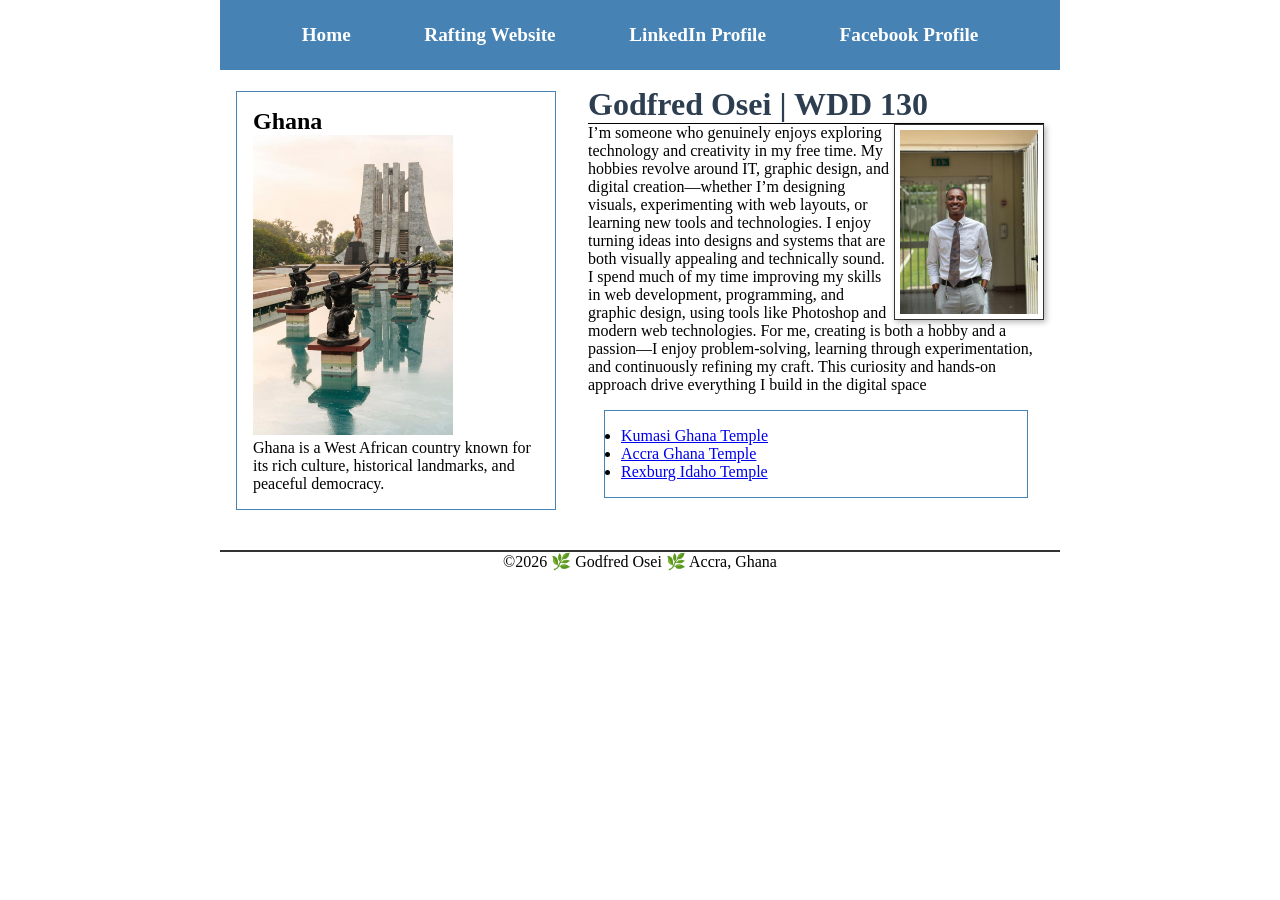
<file: index.html>
<!DOCTYPE html>
<html lang="en">

<head>
    <meta charset="UTF-8">
    <meta name="viewport" content="width=device-width, initial-scale=1.0">
    <title>Godfred Osei | WDD 130</title>

    <meta name="description"
      content="Godfred Osei personal home page for WDD 130 showcasing HTML and CSS skills, coursework progress, and web development learning activities.">

    <meta name="author" content="Godfred Osei">

    <link rel="stylesheet" href="styles/styles.css">
</head>


<body>
    <header>
        <nav>
            <a href="#">Home</a>
            <a href="wwr/">Rafting Website</a>
            <a href="https://www.linkedin.com/in/osei-godfred/" target="_blank">LinkedIn Profile</a>
            <a href="https://web.facebook.com/godfred.osei.790256" target"_blank">Facebook
                Profile</a>
        </nav>
    </header>

    <div class="grid">
        <main>
            <h1>Godfred Osei | WDD 130</h1>
            <img src="images/profile.jpeg" alt="Hello my name is Godfred Osei" width="200">
            <p>I’m someone who genuinely enjoys exploring technology and creativity in my free time.
                My hobbies
                revolve around IT, graphic design, and digital creation—whether I’m designing
                visuals, experimenting
                with web layouts, or learning new tools and technologies. I enjoy turning ideas into
                designs and
                systems that are both visually appealing and technically sound.

                I spend much of my time improving my skills in web development, programming, and
                graphic design,
                using tools like Photoshop and modern web technologies. For me, creating is both a
                hobby and a
                passion—I enjoy problem-solving, learning through experimentation, and continuously
                refining my
                craft. This curiosity and hands-on approach drive everything I build in the digital
                space</p>
            <ul class="box">
                <li><a
                      href="https://www.churchofjesuschrist.org/temples/details/kumasi-ghana-temple?lang=eng">Kumasi
                        Ghana Temple</a>
                </li>
                <li><a href="http://newsroom.churchofjesuschrist.org/article/accra-ghana-temple">Accra
                        Ghana Temple</a>
                </li>
                <li><a
                      href="https://www.churchofjesuschrist.org/temples/details/rexburg-idaho-temple?lang=eng">Rexburg
                        Idaho Temple</a>
                </li>
            </ul>

        </main>

        <aside class="box">
            <h2>Ghana</h2>
            <img src="images/ghana.jpeg" alt="Kwame Nkrumah Museum">
            <p>Ghana is a West African country known for its rich culture,
                historical landmarks, and peaceful democracy.</p>
        </aside>
    </div>


    <footer>
        <p>©️2026 🌿 Godfred Osei 🌿 Accra, Ghana</p>
    </footer>
</body>

</html>
</file>
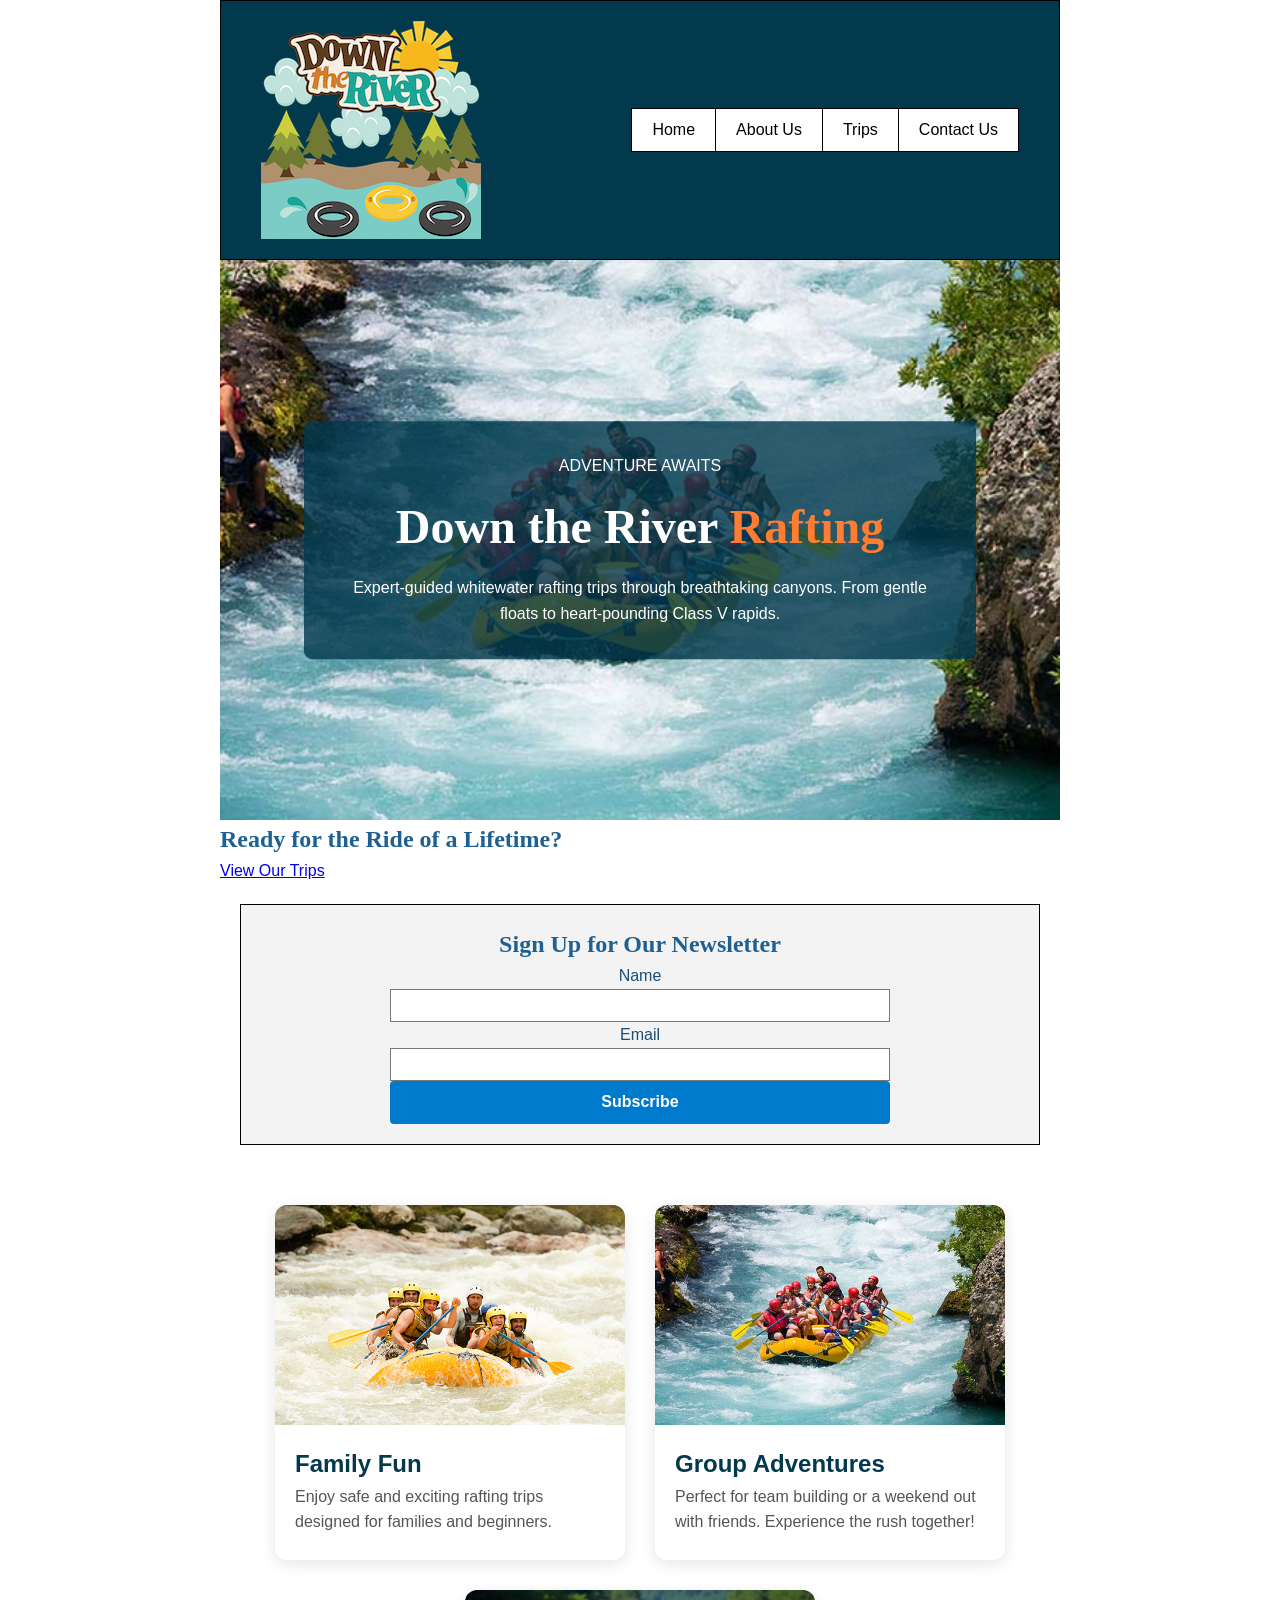
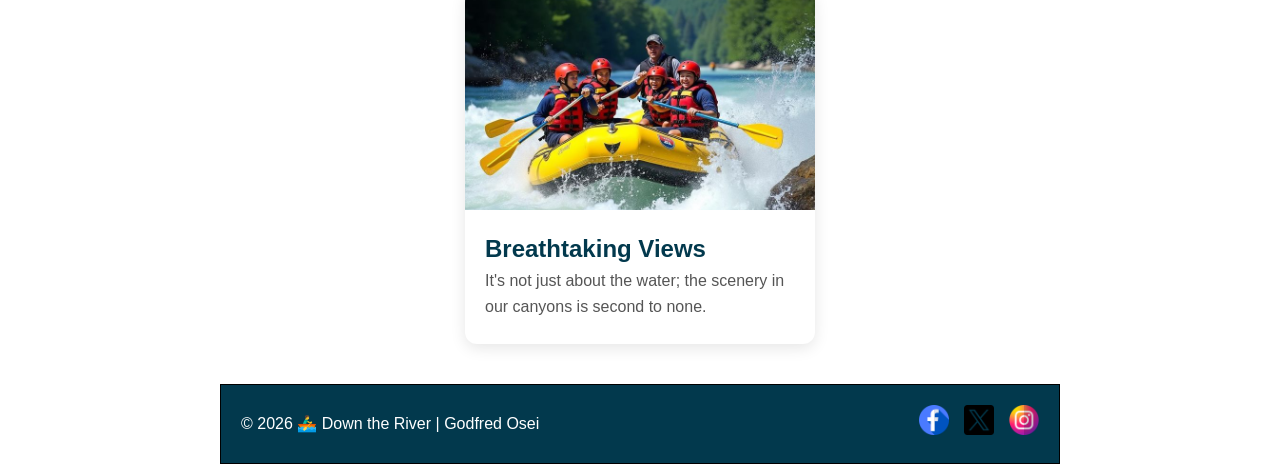
<file: wwr/index.html>
<!DOCTYPE html>
<html lang="en">

<head>
    <meta charset="UTF-8" />
    <meta name="viewport" content="width=device-width, initial-scale=1.0" />
    <title>Home | Down the River Rafting</title>

    <meta name="description"
      content="Experience the thrill of Down the River Rafting. Expert-guided whitewater adventures for all skill levels.">
    <meta name="author" content="Godfred Osei">

    <link rel="stylesheet" href="styles/rafting.css" />
</head>

<body>
    <header class="site-header">
        <img class="logo" src="images/logo.png" alt="Down the River Logo" />
        <nav class="main-nav">
            <a href="index.html" class="active">Home</a>
            <a href="about.html">About Us</a>
            <a href="trips.html">Trips</a>
            <a href="contact.html">Contact Us</a>
        </nav>
    </header>

    <main>
        <section class="hero">
            <img src="images/hero.jpg" alt="Rafting on a wild river" class="hero-img">
            <div class="hero-msg">
                <p class="hero-eyebrow">ADVENTURE AWAITS</p>
                <h1>Down the River <span>Rafting</span></h1>
                <p class="hero-subtext">
                    Expert-guided whitewater rafting trips through breathtaking canyons.
                    From gentle floats to heart-pounding Class V rapids.
                </p>
            </div>
        </section>

        <section class="cta-section">
            <h2>Ready for the Ride of a Lifetime?</h2>
            <a class="submit-btn" href="trips.html">View Our Trips</a>
        </section>

        <section class="service-section">
            <h2>Sign Up for Our Newsletter</h2>
            <form class="contact-form" style="display: block; max-width: 500px; margin: 0 auto;">
                <label for="news-name">Name</label>
                <input type="text" id="news-name" name="news-name" required>

                <label for="news-email">Email</label>
                <input type="email" id="news-email" name="news-email" required>

                <button type="submit" class="submit-btn">Subscribe</button>
            </form>
        </section>

        <section class="home-grid">
            <div class="grid-item">
                <img src="images/family-rafting.jpg" alt="Family Rafting">
                <h3>Family Fun</h3>
                <p>Enjoy safe and exciting rafting trips designed for families and beginners.</p>
            </div>

            <div class="grid-item">
                <img src="images/group-rafting.jpg" alt="Group of friends rafting">
                <h3>Group Adventures</h3>
                <p>Perfect for team building or a weekend out with friends. Experience the rush
                    together!</p>
            </div>

            <div class="grid-item">
                <img src="images/scenic-river.jpg" alt="Scenic river canyon">
                <h3>Breathtaking Views</h3>
                <p>It's not just about the water; the scenery in our canyons is second to none.</p>
            </div>
        </section>
    </main>

    <footer class="site-footer">
        <p>© 2026 🚣‍♂️ Down the River | Godfred Osei</p>
        <nav class="socialmedia">
            <a href="https://facebook.com"><img src="images/facebook.png" alt="Facebook"></a>
            <a href="https://twitter.com"><img src="images/twitter.png" alt="Twitter"></a>
            <a href="https://instagram.com"><img src="images/instagram.png" alt="Instagram"></a>
        </nav>
    </footer>
</body>

</html>
</file>
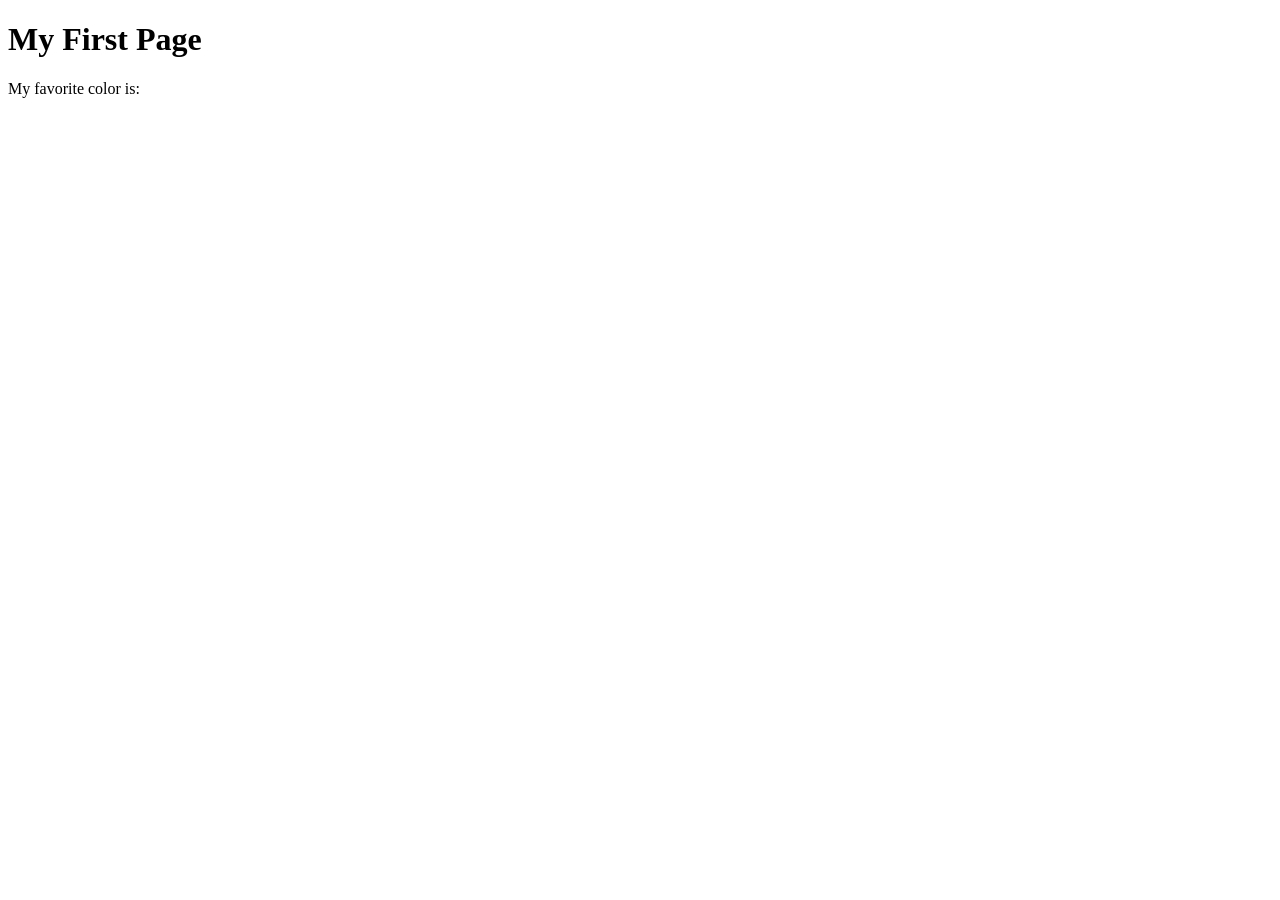
<file: week01/first-page.html>
<!DOCTYPE html>
<html lang="en">
<head>
    <meta charset="UTF-8">
    <meta name="viewport" content="width=device-width, initial-scale=1.0">
    <title>My First Page</title>
</head>
<body>
    <h1>My First Page</h1>
    <p>My favorite color is: </p>
</body>
</html>
</file>
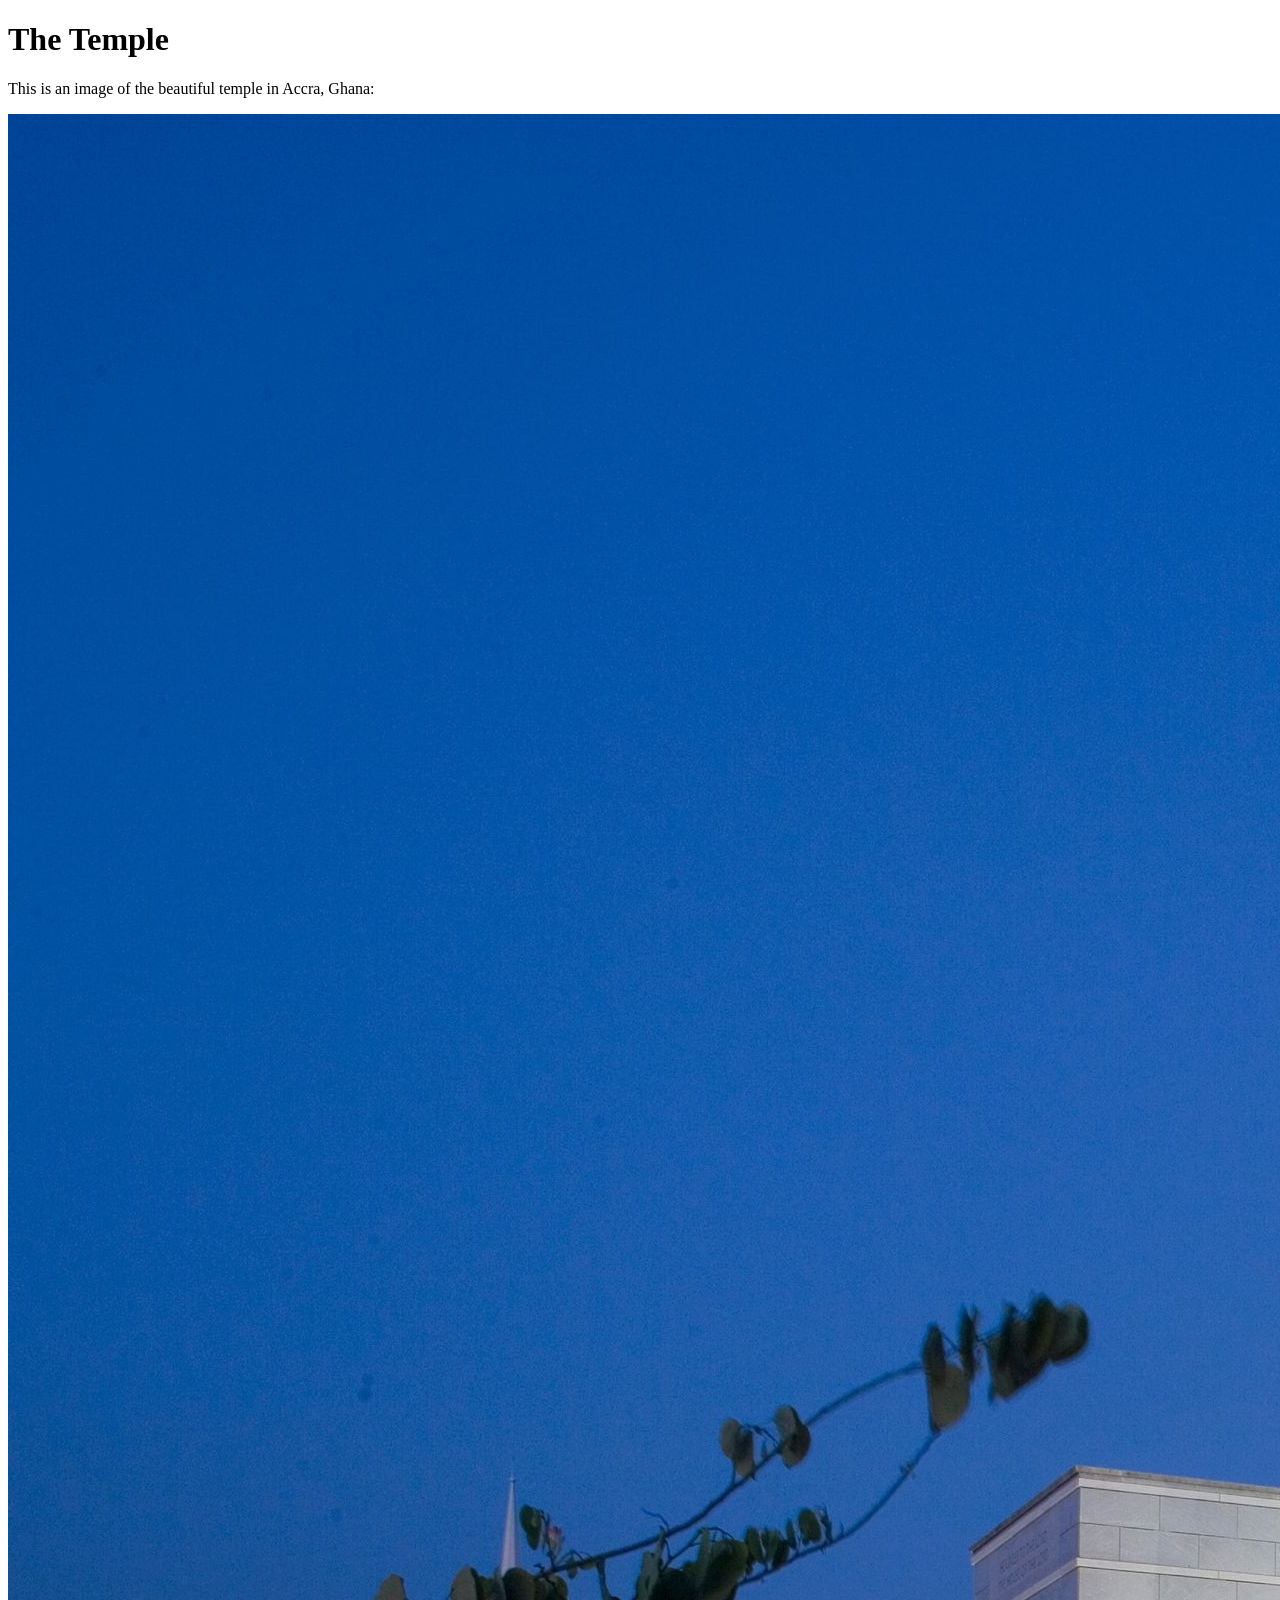
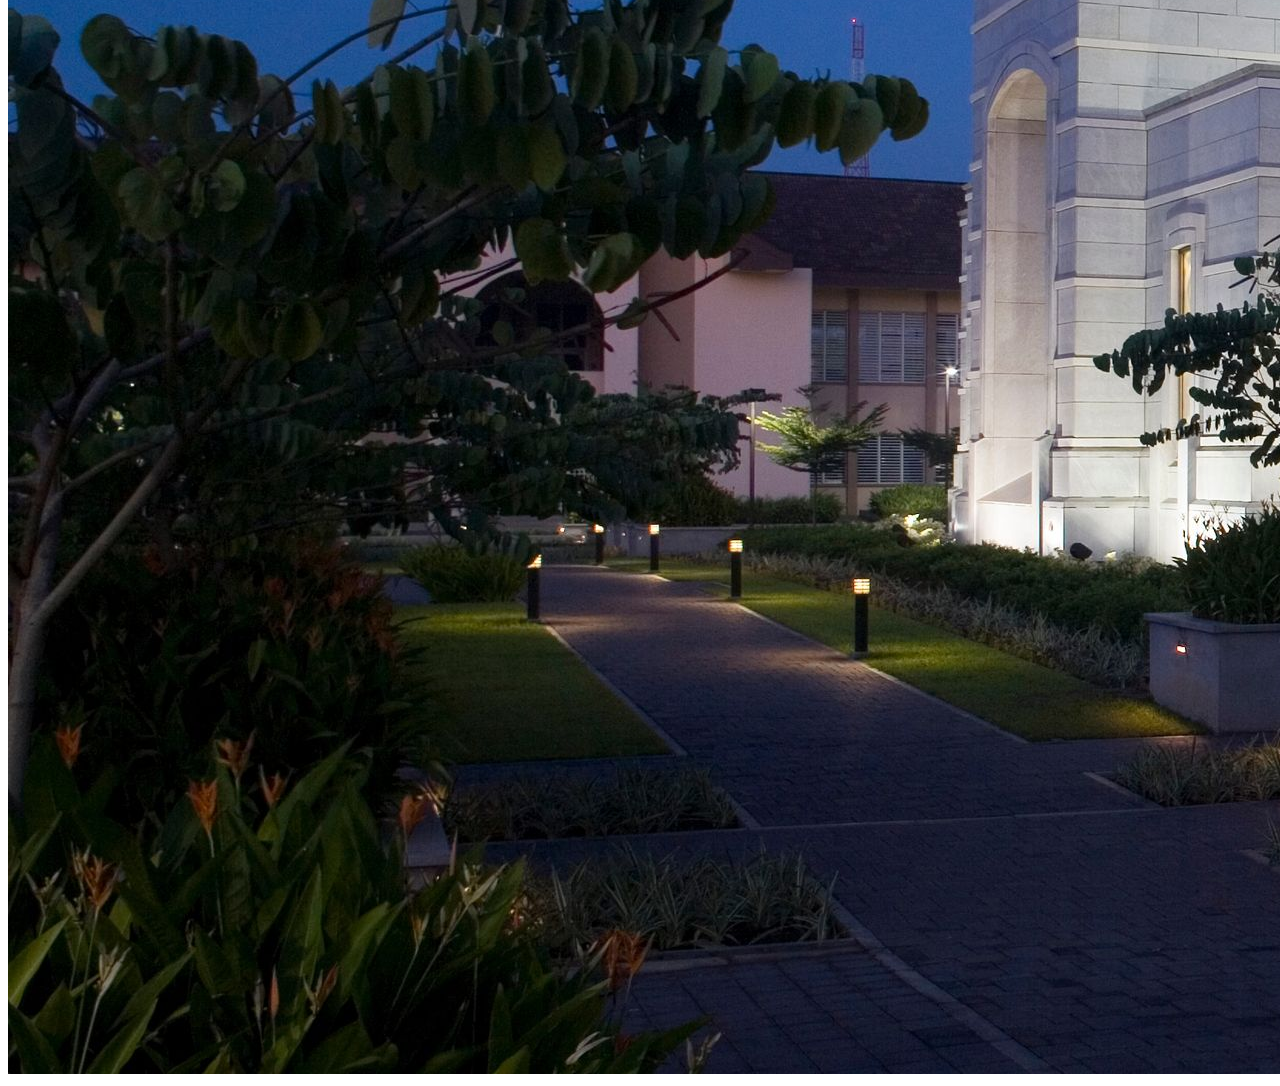
<file: week01/images.html>
<!DOCTYPE html>
<html lang="en">
<head>
    <meta charset="UTF-8">
    <meta name="viewport" content="width=device-width, initial-scale=1.0">
    <title>Temple Image</title>
</head>
<body>
    <h1>The Temple</h1>
    <p>This is an image of the beautiful temple in Accra, Ghana:</p>
    <img src="images/temple-large.jpeg" alt="The Accra Ghana Temple">
    
</body>
</html>
</file>
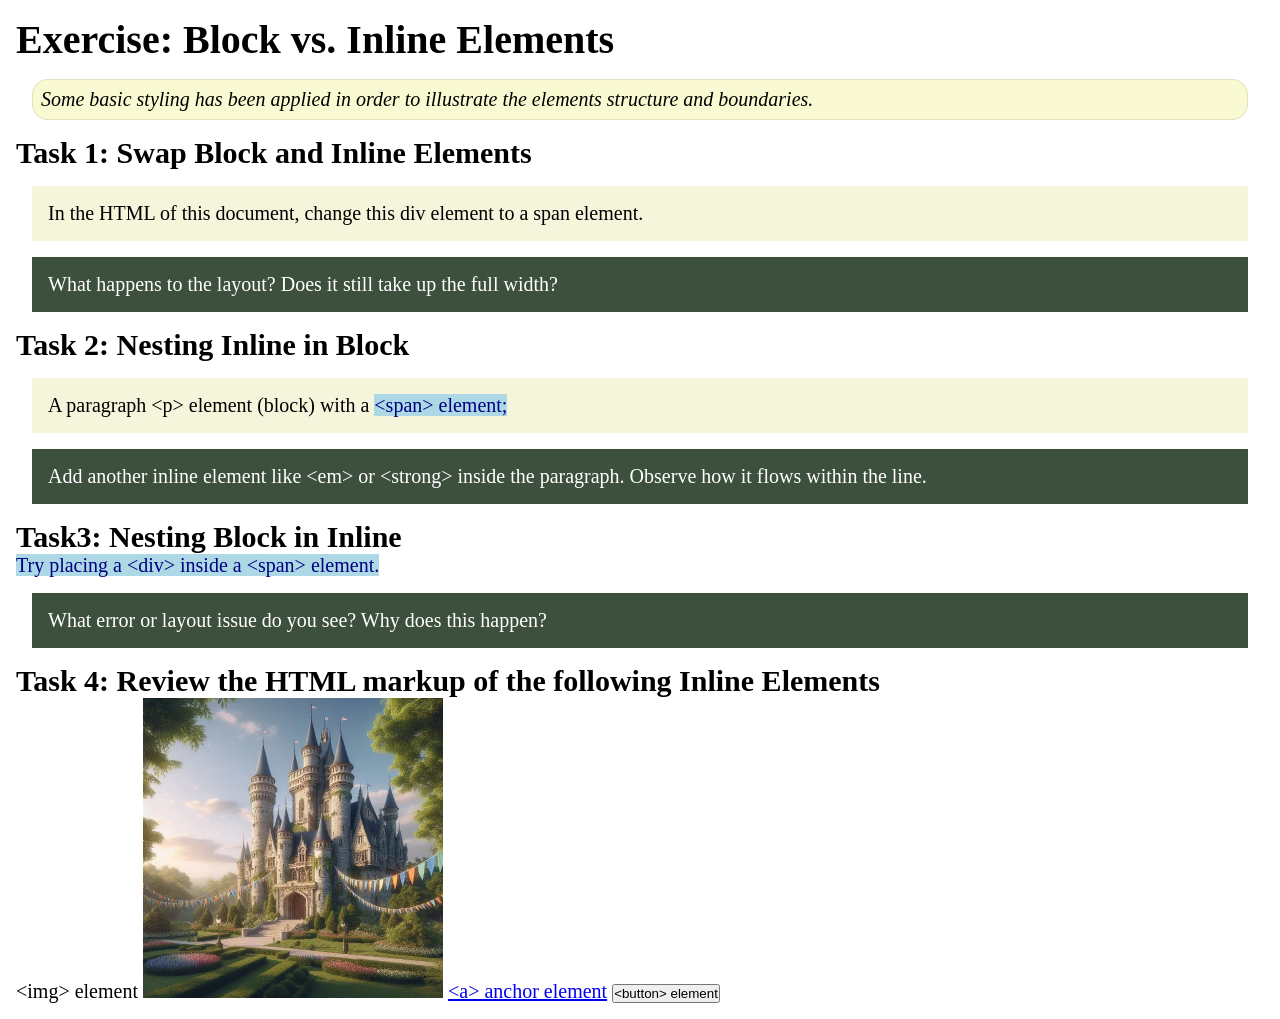
<file: week02/block-vs-inline.html>
<!DOCTYPE html>
<html lang="en">

<head>
    <meta charset="UTF-8">
    <meta name="viewport" content="width=device-width, initial-scale=1.0">
    <title>Exercise: Block vs. Inline Elements</title>
    <link rel="stylesheet" href="styles/block-vs-inline.css">
</head>

<body>
    <main>
        <h1>Exercise: Block vs. Inline Elements</h1>
        <p class="note">Some basic styling has been applied in order to illustrate the elements structure and
            boundaries.</p>

        <h2>Task 1: Swap Block and Inline Elements</h2>
        <div>In the HTML of this document, change this div element to a span element.</div>

        <p class="question">What happens to the layout? Does it still take up the full width?</p>

        <h2>Task 2: Nesting Inline in Block</h2>
        <p>A paragraph &lt;p&gt; element (block) with a <span>&lt;span&gt; element;</span></p>
        <p class="question">Add another inline element like &lt;em&gt; or &lt;strong&gt; inside the paragraph. Observe
            how it flows within the line.</p>

        <h2>Task3: Nesting Block in Inline</h2>
        <span>Try placing a &lt;div&gt; inside a &lt;span&gt; element.</span>
            <p class="question">What error or layout issue do you see? Why does this happen?</p>


            <h2>Task 4: Review the HTML markup of the following Inline Elements</h2>
        &lt;img&gt; element
        <img src="images/castle.webp" alt="placeholder image (images are inline)" width="300" height="300">
        <a href="https://churchofjesuschrist.org">&lt;a&gt; anchor element</a>
        <button type="button">&lt;button&gt; element</button>
    </main>
</body>

</html>
</file>
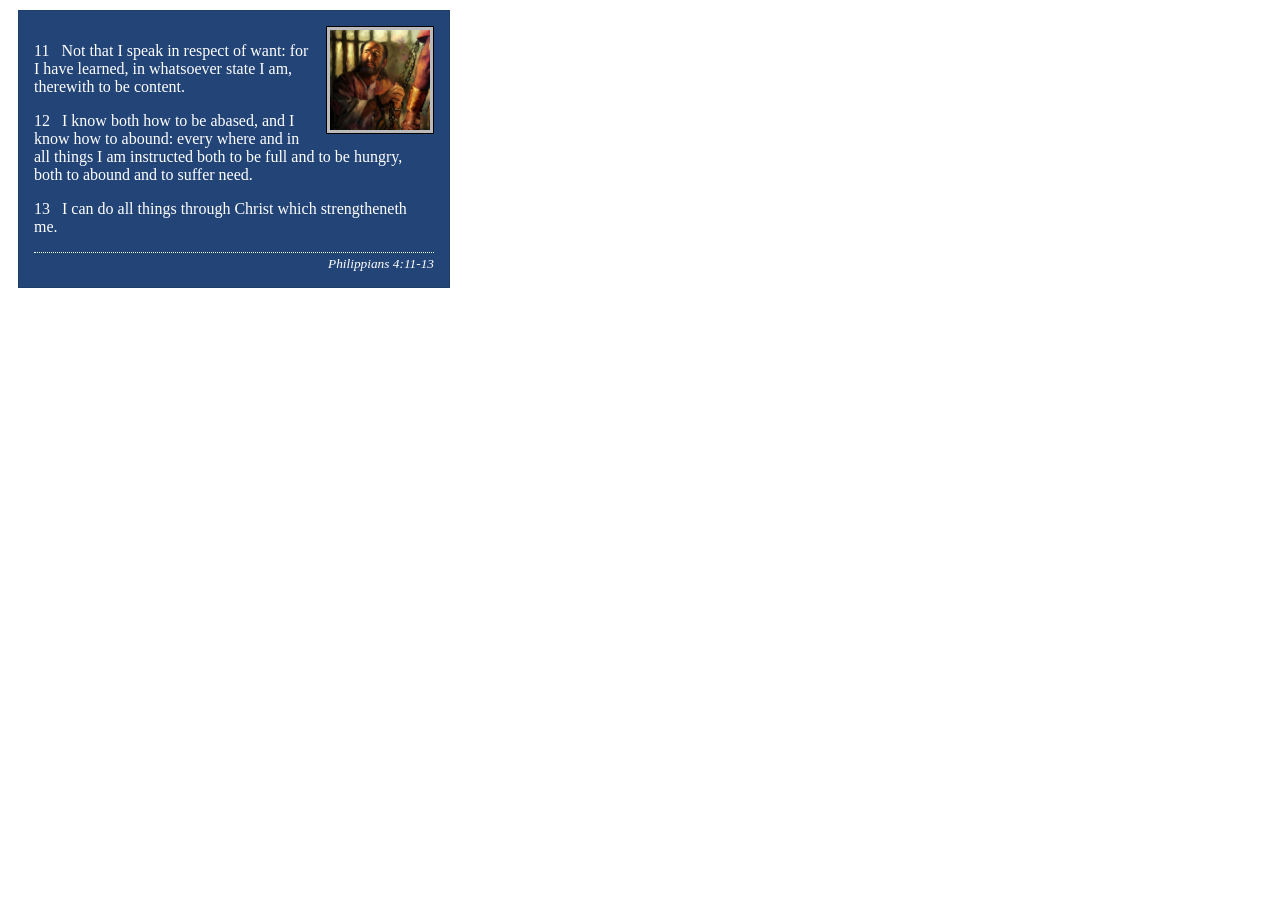
<file: week02/box-model-solution.html>
<!DOCTYPE html>
<html lang="en">
<head>
    <meta charset="UTF-8">
    <meta name="viewport" content="width=device-width, initial-scale=1.0">
    <title>Box Model Activity</title>
    <link rel="stylesheet" href="styles/box-model-solution.css">
</head>
<body>
    <main>
        <div class="callout">
            <img src="images/apostle-paul-imprisoned.webp" alt="Paul the Apostle - Imprisoned in Rome" width="200" height="200">
            <blockquote>
                <p>11 &nbsp; Not that I speak in respect of want: for I have learned, in whatsoever state I am, therewith to be content.</p>
                <p>12 &nbsp; I know both how to be abased, and I know how to abound: every where and in all things I am instructed both to be full and to be hungry, both to abound and to suffer need.</p>
                <p>13 &nbsp; I can do all things through Christ which strengtheneth me.</p>
            </blockquote>
            <cite>Philippians 4:11-13</cite>
        </div>
    </main>
</body>
</html>
</file>
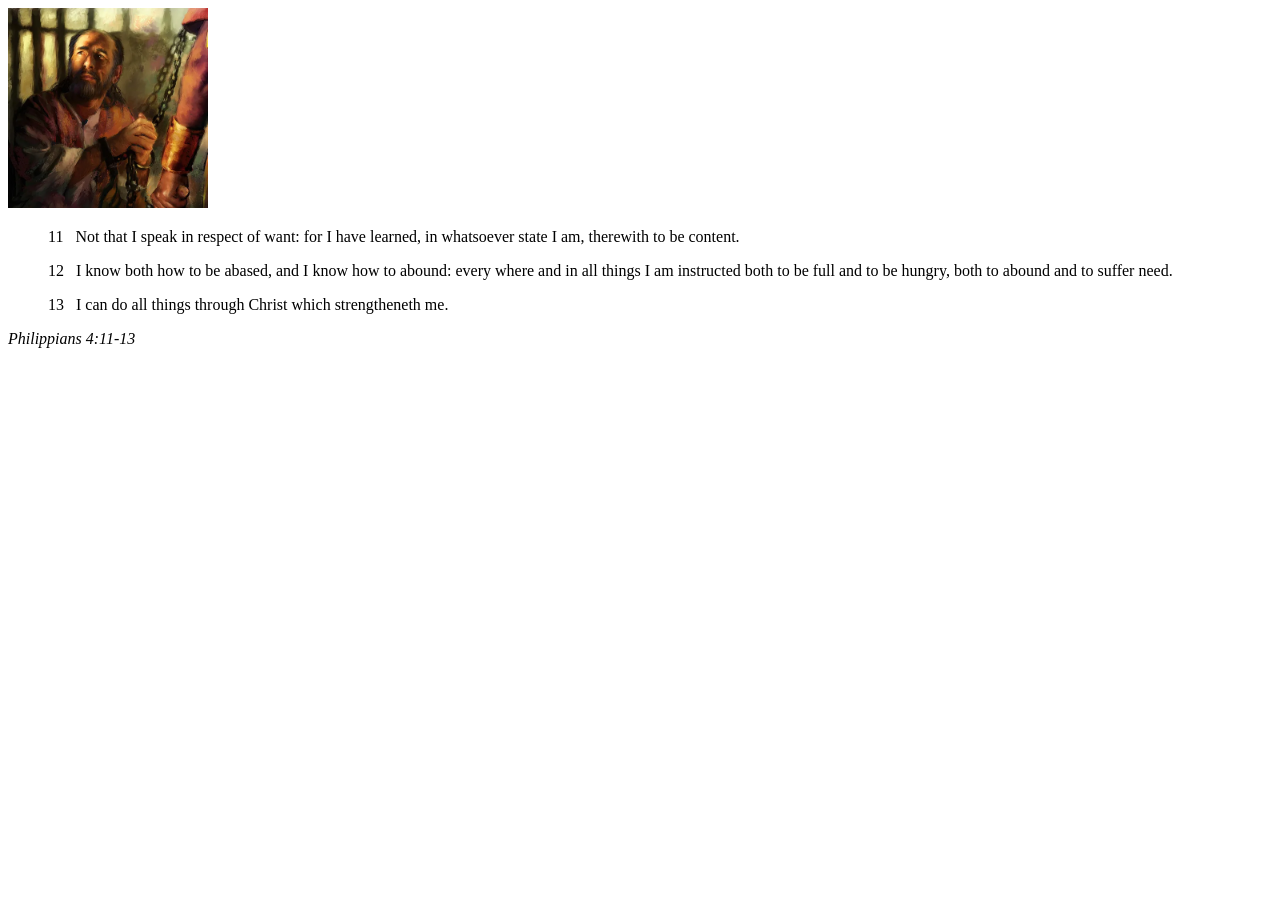
<file: week02/box-model.html>
<!DOCTYPE html>
<html lang="en">
<head>
    <meta charset="UTF-8">
    <meta name="viewport" content="width=device-width, initial-scale=1.0">
    <title>Box Model Activity</title>
</head>
<body>
    <main>
        <div class="callout">
            <img src="images/apostle-paul-imprisoned.webp" alt="Paul the Apostle - Imprisoned in Rome" width="200" height="200">
            <blockquote>
                <p>11 &nbsp; Not that I speak in respect of want: for I have learned, in whatsoever state I am, therewith to be content.</p>
                <p>12 &nbsp; I know both how to be abased, and I know how to abound: every where and in all things I am instructed both to be full and to be hungry, both to abound and to suffer need.</p>
                <p>13 &nbsp; I can do all things through Christ which strengtheneth me.</p>
            </blockquote>
            <cite>Philippians 4:11-13</cite>
        </div>
    </main>
</body>
</html>
</file>
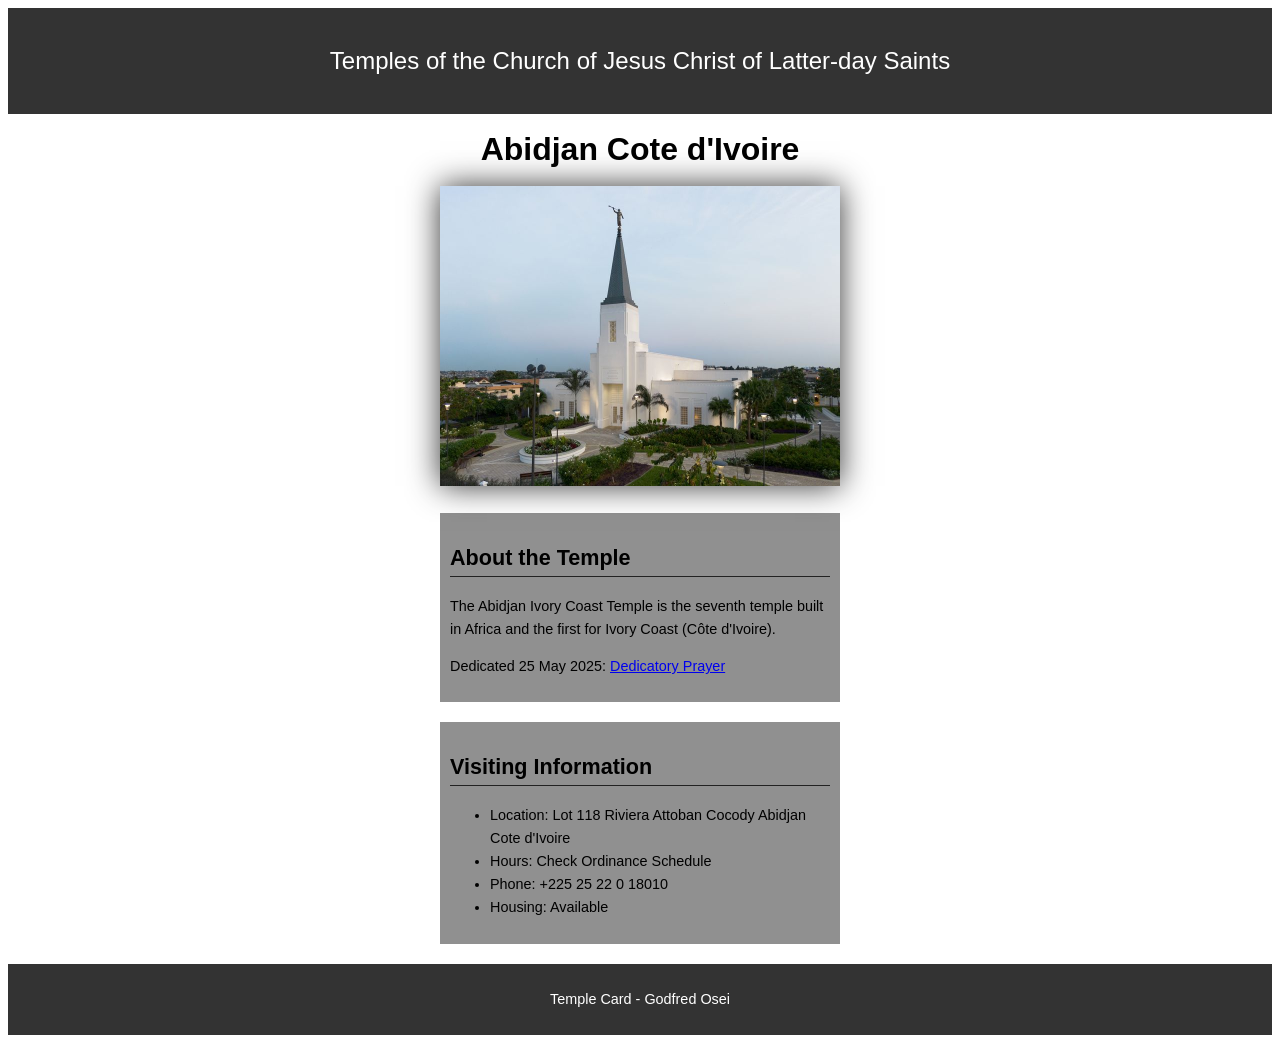
<file: week02/temple.html>
<!DOCTYPE html>
<html lang="en">

<head>
    <meta charset="UTF-8">
    <meta name="viewport" content="width=device-width, initial-scale=1.0">
    <title>Temple Card - Abidjan Cote d'Ivoire</title>
    <link rel="stylesheet" href="styles/temple.css">
</head>

<body>
    <header>
        <p>Temples of the Church of Jesus Christ of Latter-day Saints</p>
    </header>
    <main>
        <h1>Abidjan Cote d'Ivoire</h1>
        <picture>
            <img src="images/abidjan-ivory-coast.jpeg" alt="Abidjan Cote d'Ivoire Temple">
        </picture>
        <section>
            <h2>About the Temple</h2>
            <p>The Abidjan Ivory Coast Temple is the seventh temple built in Africa and the first
                for Ivory Coast (Côte
                d'Ivoire).</p>
            <p>Dedicated 25 May 2025: <a
                  href="https://www.churchofjesuschrist.org/temples/dedicatory-prayer/abidjan-ivory-coast-temple/2025-05-25?lang=eng"
                  target="_blank" rel="noopener noreferrer">Dedicatory Prayer</a></p>
        </section>
        <section>
            <h2>Visiting Information</h2>
            <ul>
                <li>Location: Lot 118 Riviera Attoban Cocody Abidjan Cote d'Ivoire</li>
                <li>Hours: Check Ordinance Schedule</li>
                <li>Phone: +225 25 22 0 18010</li>
                <li>Housing: Available</li>
            </ul>
        </section>
    </main>
    <footer>
        <p>Temple Card - Godfred Osei</p>
    </footer>
</body>

</html>
</file>
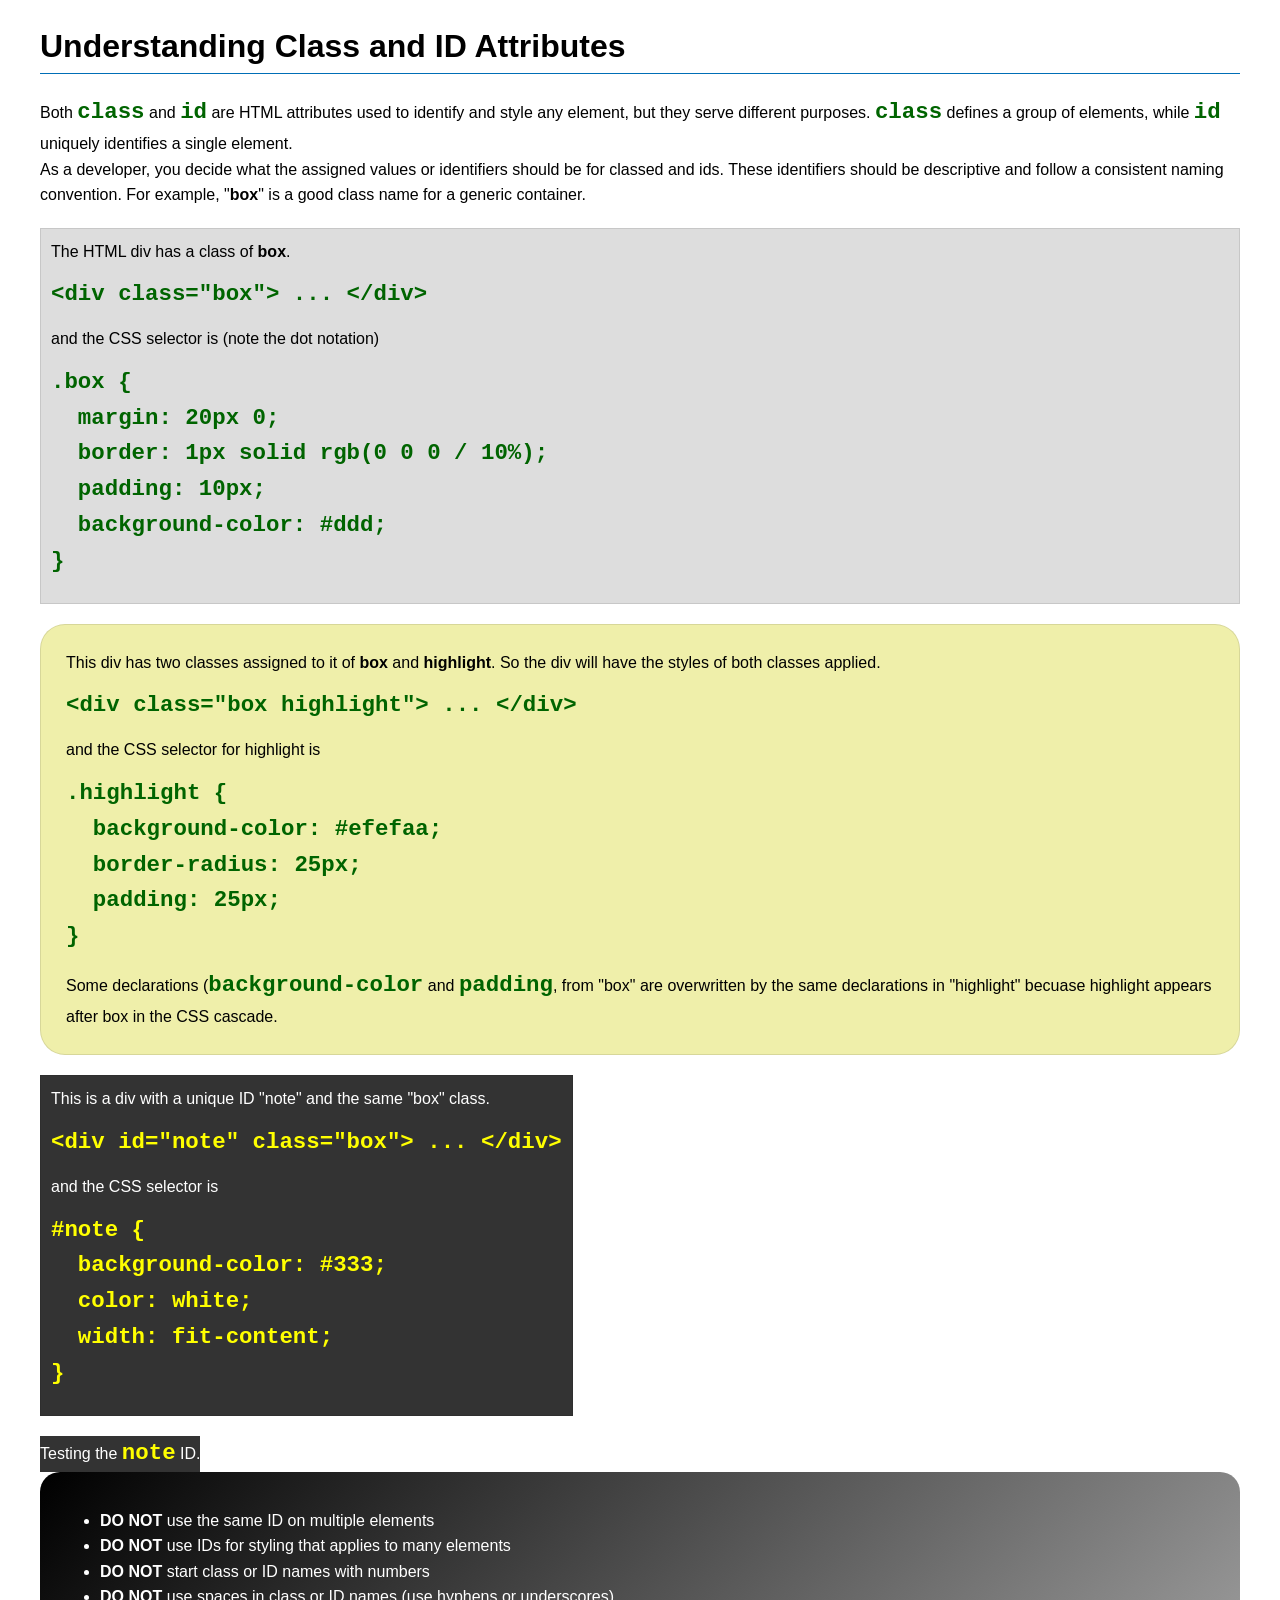
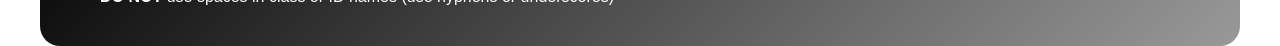
<file: week03/class-and-id.html>
<!DOCTYPE html>
<html lang="en">

<head>
    <meta charset="UTF-8">
    <meta name="viewport" content="width=device-width, initial-scale=1.0">
    <title>Class vs ID Attributes</title>
    <link rel="stylesheet" href="styles/class-and-id.css">
</head>

<body>
    <h1>Understanding Class and ID Attributes</h1>
    <p>Both <code>class</code> and <code>id</code> are HTML attributes used to identify and style any element, but they
        serve different purposes. <code>class</code> defines a group of elements, while <code>id</code> uniquely
        identifies a single element.</p>
    <p>As a developer, you decide what the assigned values or identifiers should be for classed and ids. These
        identifiers should be
        descriptive and follow a consistent naming convention. For example, "<strong>box</strong>" is a good class name
        for a generic container.</p>
    <div class="box">
        <p>The HTML div has a class of <strong>box</strong>.</p>
        <pre><code class="html">&lt;div class="box"&gt; ... &lt;/div&gt;</code></pre>
        and the CSS selector is (note the dot notation)
        <pre><code class="css">.box {
  margin: 20px 0;
  border: 1px solid rgb(0 0 0 / 10%);
  padding: 10px;
  background-color: #ddd; 
}</code></pre>
    </div>

    <div class="box highlight">
        <p>This div has two classes assigned to it of <strong>box</strong> and <strong>highlight</strong>. So the div
            will have the styles of both classes applied.</p>
        <pre><code class="html">&lt;div class="box highlight"&gt; ... &lt;/div&gt;</code></pre>
        and the CSS selector for highlight is
        <pre><code class="css">.highlight {
  background-color: #efefaa;
  border-radius: 25px;
  padding: 25px;
}</code></pre>
<p>Some declarations (<code>background-color</code> and <code>padding</code>, from "box" are overwritten by the same declarations in "highlight" becuase highlight appears after box in the CSS cascade.</p>
    </div>

    <div id="note" class="box">
        <p>This is a div with a unique ID "note" and the same "box" class.</p>
        <pre><code class="html">&lt;div id="note" class="box"&gt; ... &lt;/div&gt;</code></pre>
        and the CSS selector is
        <pre><code class="css">#note {
  background-color: #333;
  color: white;
  width: fit-content;
}</code></pre>
    </div>

    <div id="note">
        <p>Testing the <code>note</code> ID.</p>
    </div>

    <section id="best-practice">
        <ul>
            <li><strong>DO NOT</strong> use the same ID on multiple elements</li>
            <li><strong>DO NOT</strong> use IDs for styling that applies to many elements</li>
            <li><strong>DO NOT</strong> start class or ID names with numbers</li>
            <li><strong>DO NOT</strong> use spaces in class or ID names (use hyphens or underscores)</li>
        </ul>
    </section>




</body>

</html>
</file>
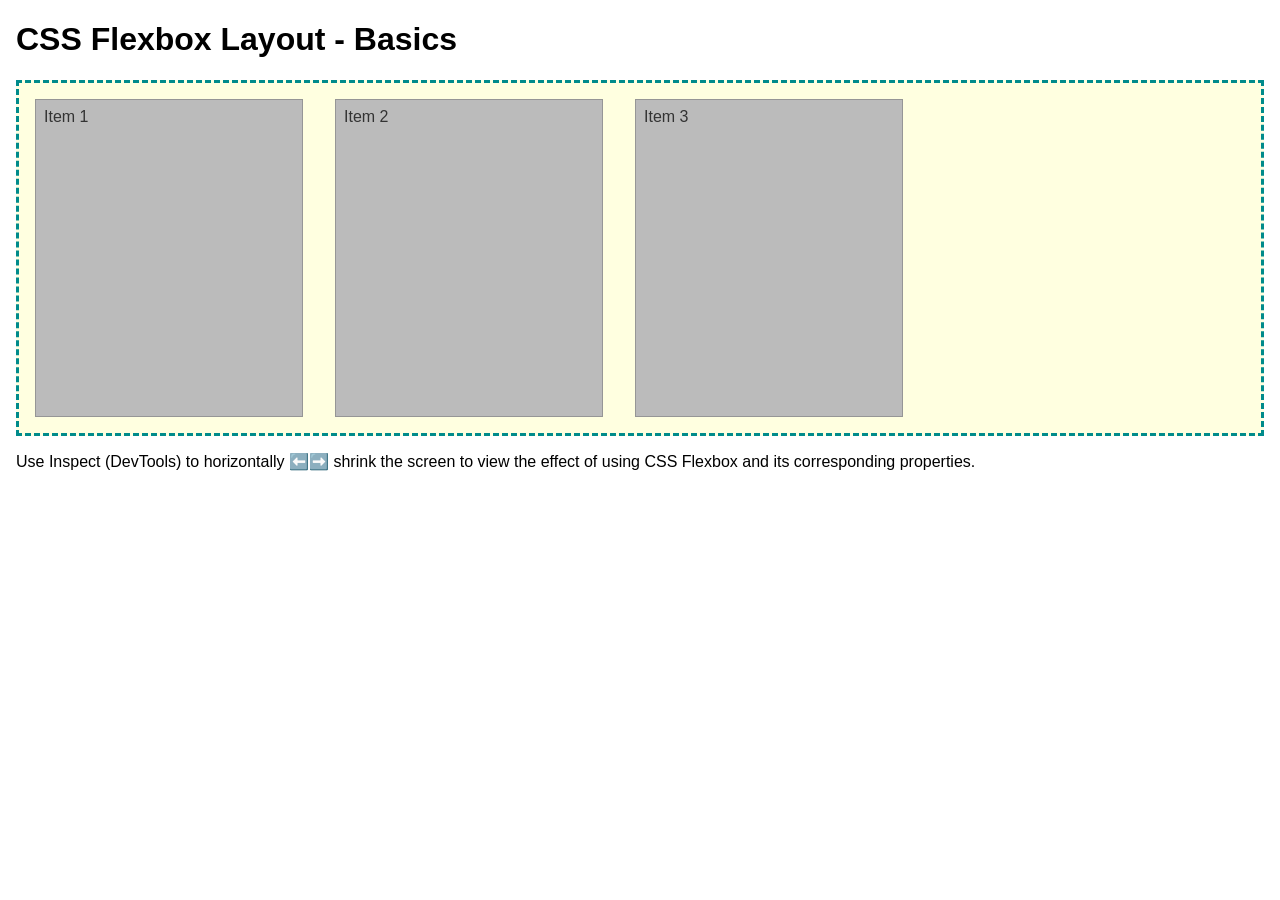
<file: week04/flexbox-layout.html>
<!DOCTYPE html>
<html lang="en">
<head>
    <meta charset="UTF-8">
    <meta name="viewport" content="width=device-width, initial-scale=1.0">
    <title>CSS Flexbox Layout - Basics</title>
    <link rel="stylesheet" href="styles/flexbox.css">
</head>
<body>
    <main>
        <h1>CSS Flexbox Layout - Basics</h1>
        <div class="flex-container">
            <div class="flex-item item1">Item 1</div>
            <div class="flex-item item2">Item 2</div>
            <div class="flex-item item3">Item 3</div>
        </div>
        <p>Use Inspect (DevTools) to horizontally ⬅️➡️ shrink the screen to view the effect of using CSS Flexbox and its corresponding properties.</p>
    </main>
</body>
</html>
</file>
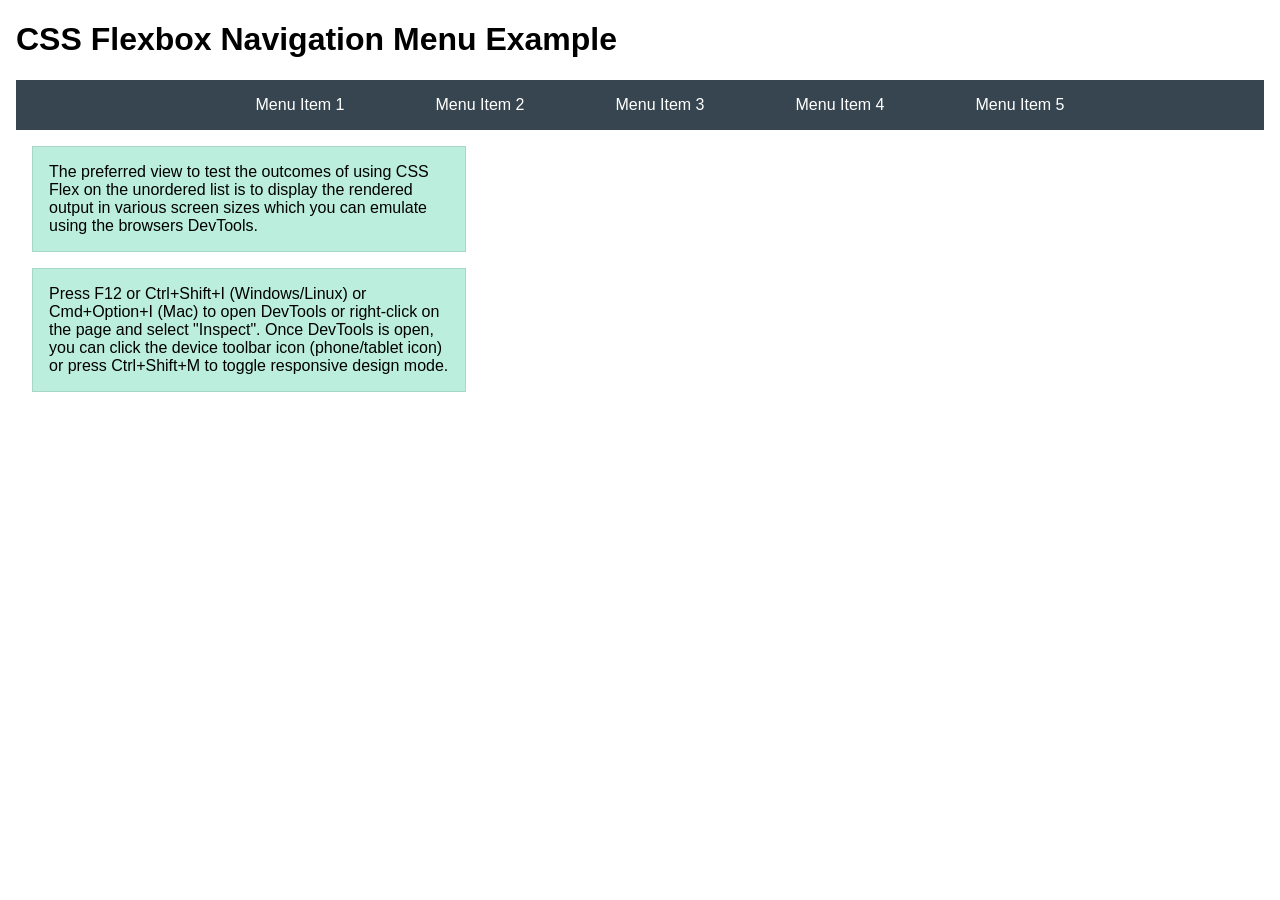
<file: week04/flexbox-menu.html>
<!DOCTYPE html>
<html lang="en">
<head>
    <meta charset="UTF-8">
    <meta name="viewport" content="width=device-width, initial-scale=1.0">
    <title>CSS Flexbox - Navigation Menu</title>
    <link rel="stylesheet" href="styles/flexbox-menu.css">
</head>
<body>
    <main>
        <h1>CSS Flexbox Navigation Menu Example</h1>
        <nav>
            <ul>
                <li><a href="#">Menu Item 1</a></li>
                <li><a href="#">Menu Item 2</a></li>
                <li><a href="#">Menu Item 3</a></li>
                <li><a href="#">Menu Item 4</a></li>
                <li><a href="#">Menu Item 5</a></li>
            </ul>
        </nav>
        <p>The preferred view to test the outcomes of using CSS Flex on the unordered list is to display the rendered output in various screen sizes which you can emulate using the browsers DevTools.</p>

        <p>Press F12 or Ctrl+Shift+I (Windows/Linux) or Cmd+Option+I (Mac) to open DevTools or right-click on the page and select "Inspect". Once DevTools is open, you can click the device toolbar icon (phone/tablet icon) or press Ctrl+Shift+M to toggle responsive design mode.</p>

                      
        
    </main>
</body>
</html>
</file>
<file: styles/styles.css>
* {
    box-sizing: border-box;
    margin: 0;
    padding: 0;
}

header,
.grid,
footer {
    max-width: 840px;
    margin: 0 auto;
}

nav {
    background-color: steelblue;
    padding: 1rem;
    display: flex;
    justify-content: space-evenly;
    align-items: center;
}

nav a {
    color: #fff;
    padding: 0.5rem;
    font-size: 1.2rem;
    font-weight: 700;
    display: block;
    text-decoration: none;
}

main {
    max-width: 800px;
}

h1 {
    color: #2c3e50;
    border-bottom: 1px solid #000;
}

main img {
    width: 150px;
    height: auto;
    border: 1px solid #333;
    padding: 5px;
    float: right;
    box-shadow: 2px 2px 6px rgba(0, 0, 0, 0.3);
}

aside {
    width: 300px;
    margin: 20px;
    border: 1px solid #333;
    padding: 15px;
    background-color: #f4f4f4;
    color: #000;
    position: relative
}

aside img {
    width: 200px;
    height: auto;
}

aside h2 {}

p {
    padding: 0;
}

footer {
    margin-top: 20px;
    border-top: 2px solid #333;
    text-align: center;
}

/* Class Selectors */
.box {
    border: 1px solid steelblue;
    padding: 1rem;
    background-color: #ffffff;
    color: black;
    margin: 1rem;
}

.grid {
    display: grid;
    align-items: center;
}

main {
    grid-column: 2/3;
    margin: 1rem;
}

aside {
    width: 20rem;
    position: relative;
    grid-column: 1/2;
    grid-row: 1/2;
}
</file>
<file: wwr/styles/rafting.css>
:root {
    --primary-color: #1e6091;
    --secondary-color: #02394d;
    --accent1-color: #184e77;
    --accent2-color: #ffffff;
    --heading-font: "Georgia", serif;
    --body-font: "Arial", sans-serif;
}

* {
    margin: 0;
    padding: 0;
    box-sizing: border-box;
}

body {
    font-family: var(--body-font);
    color: var(--accent1-color);
    line-height: 1.6;
}

header,
main,
footer {
    max-width: 840px;
    margin: 0 auto;
}

h1,
h2 {
    font-family: var(--heading-font);
    color: var(--primary-color);
}

.site-header {
    background-color: var(--secondary-color);
    padding: 20px 40px;
    display: flex;
    justify-content: space-between;
    align-items: center;
    border: 1px solid #000;
}

.logo-box {
    width: 150px;
    height: 120px;
    background-color: #e0e0e0;
    border: 1px solid #999;
}

.main-nav {
    display: flex;
    list-style: none;
}

.main-nav ul {
    display: flex;
    list-style: none;
}

.main-nav li {
    background-color: #fff;
    border: 1px solid #000;
    margin-left: -1px;
}

.main-nav a {
    background-color: #fff;
    border: 1px solid #000;
    padding: 8px 20px;
    margin-left: -1px;
    color: #000;
    text-decoration: none;
    font-weight: normal;
}

.main-nav a:hover {
    background-color: #005fa3;
}

h1 {
    text-align: center;
    margin: 30px 0;
}

.company-info {
    text-align: center;
    margin: 30px 0;
}

.contact-grid {
    display: grid;
    grid-template-columns: 1fr 1fr;
    gap: 40px;
    padding: 20px;
}

.map-box {
    width: 100%;
    aspect-ratio: 1 / 1;
    background-color: #eee;
    border: 1px solid #ccc;
}

.radio-group,
.full-width,
.submit-btn {
    grid-column: 2;
}

.contact-form input,
.contact-form textarea {
    border: 1px solid #777;
    padding: 5px;
}

.contact-form form {
    display: grid;
    grid-template-columns: 100px 1fr;
    gap: 15px;
    align-items: start;
}

.map-frame {
    border: 1px solid #ccc;
    width: 100%;
    height: 400px;
    display: block;
}

.map-frame:hover {
    background-color: #005fa3;
}

.map-container:hover {
    background-color: #005fa3;
}

.map-container {
    border: 1px solid #333;
    background-color: #eee;
    display: flex;
    align-items: center;
    justify-content: center;
}

.radio-group,
.message-area,
.newsletter-row,
.submit-row {
    grid-column: 2;
}

.contact-form input[type="text"],
.contact-form input[type="email"],
.contact-form textarea {
    width: 100%;
    padding: 8px;
    border: 1px solid #777;
}

.radio-group label {
    display: block;
    font-weight: normal;
}

button[type="submit"] {
    width: 100%;
    padding: 0.8rem;
    font-size: 1rem;
    font-weight: bold;
    color: #ffffff;
    background-color: #007acc;
    border: none;
    border-radius: 4px;
    cursor: pointer;
}

button[type="submit"]:hover {
    background-color: #005fa3;
}

.service-section {
    background-color: #f3f3f3;
    border: 1px solid #000;
    margin: 20px;
    padding: 20px;
    text-align: center;
}

.employees {
    background-color: #f3f3f3;
    border: 1px solid #333;
    padding: 30px 20px;
    margin: 40px 0;
    text-align: center;
    display: grid;
    grid-template-columns: repeat(3, 1fr);
    gap: 20px;
}

.employees h2 {
    grid-column: 1 / span 3;
    margin-bottom: 20px;
}

.employees figure img {
    width: 120px;
    height: 120px;
    object-fit: cover;
    background-color: #ccc;
    border-radius: 50%;
    border: 2px solid #777;
    padding: 5px;
    margin-bottom: 10px;
}

.employees-container {
    background-color: #f3f3f3;
    border: 1px solid #000;
    margin: 20px;
    padding: 20px;
    text-align: center;
}

.employees figcaption {
    font-weight: bold;
    font-size: 0.9rem;
}

.employee-grid {
    display: grid;
    grid-template-columns: repeat(3, 1fr);
    margin-top: 20px;
}

.employee-grid figure img {
    width: 100px;
    height: 100px;
    background-color: #ccc;
    border-radius: 50%;
}

.site-footer {
    display: flex;
    justify-content: space-between;
    align-items: center;
    background-color: var(--secondary-color);
    color: var(--accent2-color);
    padding: 20px;
    border: 1px solid #000;
}

.socialmedia {
    display: flex;
    gap: 15px;
}

.socialmedia img {
    width: 30px;
}

.hero {
    position: relative;
    text-align: center;
    color: white;
}

.hero-img {
    width: 100%;
    height: auto;
    display: block;
}

.hero-msg {
    position: absolute;
    top: 50%;
    left: 50%;
    transform: translate(-50%, -50%);
    background-color: rgba(0.6, 0.6, 0.6, 0.6);
    padding: 20px;
}

/* Home Grid Content */
.home-grid {
    display: grid;
    grid-template-columns: 1fr 1fr;
    gap: 20px;
    padding: 40px;
}

/* Trips Table */
table {
    width: 80%;
    margin: 20px auto;
    border-collapse: collapse;
}

th,
td {
    border: 1px solid #ddd;
    padding: 12px;
    text-align: center;
}

th {
    background-color: #333;
    color: white;
}

/* Trip Description Grid */
.trip-descriptions {
    display: grid;
    grid-template-columns: repeat(auto-fit, minmax(300px, 1fr));
    gap: 30px;
    padding: 20px;
}

.trip-item img {
    width: 100%;
    height: 250px;
    object-fit: cover;
}

/* Container for the Grid Items */
.home-grid {
    display: flex;
    flex-wrap: wrap;
    /* Allows cards to wrap to the next line on small screens */
    justify-content: center;
    /* Centers cards horizontally */
    gap: 30px;
    /* Space between cards */
    padding: 40px 20px;
    background-color: #ffffff;
}

/* Individual Card Styling */
.grid-item {
    flex: 1 1 300px;
    /* Grow, shrink, and set base width of 300px */
    max-width: 350px;
    /* Prevents cards from getting too wide */
    background: white;
    border-radius: 12px;
    box-shadow: 0 4px 15px rgba(0, 0, 0, 0.1);
    /* Subtle shadow like your image */
    overflow: hidden;
    display: flex;
    flex-direction: column;
    text-align: left;
    /* Left-align text to match the reference */
}

.grid-item img {
    width: 100%;
    height: 220px;
    object-fit: cover;
    /* Ensures images fill the space without stretching */
}

/* Internal padding for card content */
.grid-item h3,
.grid-item p {
    padding: 0 20px;
}

.grid-item h3 {
    margin-top: 20px;
    font-size: 1.5rem;
    color: var(--secondary-color);
}

.grid-item p {
    margin-bottom: 25px;
    color: #555;
}

/* History Section: Two-column layout */
.history-layout {
    display: flex;
    align-items: center;
    gap: 30px;
    padding: 20px;
    background-color: #f9f9f9;
}

.history-layout p {
    flex: 1;
}

.history-layout img {
    flex: 1;
    max-width: 400px;
    border-radius: 8px;
    box-shadow: 0 4px 10px rgba(0, 0, 0, 0.1);
}

/* Adventure Gallery: Flexible Grid */
.adventure-gallery {
    display: flex;
    flex-wrap: wrap;
    justify-content: center;
    gap: 20px;
    padding: 40px 0;
}

.adventure-gallery figure {
    flex: 1 1 200px;
    /* Cards will be at least 200px wide */
    max-width: 250px;
    text-align: center;
    background: white;
    padding: 10px;
    border-radius: 12px;
    box-shadow: 0 4px 8px rgba(0, 0, 0, 0.1);
}

.adventure-gallery img {
    width: 100%;
    height: 180px;
    object-fit: cover;
    border-radius: 8px;
    margin-bottom: 10px;
}

.adventure-gallery figcaption {
    font-weight: bold;
    color: var(--secondary-color);
    font-family: var(--heading-font);
}

/* Shared Hero Styling for all pages */
.hero {
    position: relative;
    /* Container for absolute text */
    width: 100%;
    overflow: hidden;
    /* This ensures the hero height is consistent across pages */
    max-height: 600px;
}

.hero-img {
    width: 100%;
    height: auto;
    display: block;
    object-fit: cover;
    /* Keeps image from stretching */
}

.hero-msg {
    position: absolute;
    top: 50%;
    left: 50%;
    transform: translate(-50%, -50%);
    background-color: rgba(2, 57, 77, 0.8);
    /* Using your secondary color */
    color: white;
    padding: 2rem;
    text-align: center;
    width: 80%;
    border-radius: 8px;
}

/* Specific styling for the hero text */
.hero-msg h1 {
    color: white;
    margin: 10px 0;
    font-size: 3rem;
}

.hero-msg span {
    color: #ff7d31;
    /* Accent color for the text span */
}
</file>
<file: week02/styles/block-vs-inline.css>
* {
    margin: 0;
    padding: 0;
}

body {
    font-size: 20px;
    margin: 1rem;
}

p,
div {
    background-color: beige;
    margin: 1rem;
    padding: 1rem;
}

span {
    color: navy;
    background-color: lightblue;
}

code {
    margin: 0;
    padding: 0;
    color: green;
    font-size: 1.2rem;
}

.note {
    font-style: italic;
    background-color: lightgoldenrodyellow;
    border-radius: 1rem;
    border: 1px solid rgb(0 0 0 / 10%);
    margin: 1rem;
    padding: .5rem;
}

.question {
    background-color: #3d503d;
    color: #fff;
}
</file>
<file: week02/styles/box-model-solution.css>
.callout {
    max-width: 400px;
    margin: 10px;
    border: 1px solid rgba(0, 0, 0, .1);
    padding: 15px;
    background-color: #247;
    color: #fff;
}

.callout img {
    float: right;
    margin: 0 0 10px 15px;
    border: 1px solid #000;
    padding: 3px;
    background-color: #bbb;
    width: 100px;
    height: auto;

}

blockquote {
    margin: 0;
}

cite {
    display: block;
    border-top: 1px dotted #fff;
    padding-top: 3px;
    text-align: right;
    font-size: smaller;
}
</file>
<file: week02/styles/temple.css>
body {
    font-family: Arial, Helvetica, sans-serif;
    line-height: 1.6;
}

header,
footer {
    background-color: #333333;
    color: #fff;
    padding: 10px;
    text-align: center;
    font-size: 1.5rem;
}

main {
    width: 400px;
    margin: 0 auto;
}

h1 {
    margin: 10px;
    text-align: center;
}

h2 {
    border-bottom: 1px solid #222;
}

img {
    width: 100%;
    height: auto;
    box-shadow: 0 0 30px #333333;
}

section {
    margin: 20px 0;
    border: 1px solid rgb(0, 0, 0 / 10%);
    padding: 10px;
    background-color: #909090;
    font-size: .9rem;
}

footer {
    font-size: .9rem;
}
</file>
<file: week03/styles/class-and-id.css>
body {
    font-family: Arial, sans-serif;
    line-height: 1.6;
    margin: 0;
    padding: 0 40px;
}

h1 {
    border-bottom: 1px solid rgb(0 110 182);
    padding-bottom: 0;
}



p {
    margin: 0;
}

code {
    color: darkgreen;
    font-weight: 700;
    font-size: 1.4rem;
}

/* Class examples - can be reused */

.box {
    margin: 20px 0;
    border: 1px solid rgb(0 0 0 / 10%);
    padding: 10px;
    background-color: #ddd; /* this is shorthand for #dddddd */
}

.highlight {
    background-color: #efefaa;
    border-radius: 25px;
    padding: 25px;
}

/* ID examples - should be unique */

#note {
    background-color: #333;
    color: white;
    width: fit-content;
}

#note code {
    color: yellow;
}

#best-practice {
    background: linear-gradient(135deg, #000 0%, #999 100%);
    color: white;
    border-radius: 20px;
    padding: 20px
}
</file>
<file: week04/styles/flexbox.css>
body {
    font-family: Helvetica, Arial, sans-serif;
    margin: 1rem;
}

.flex-container {
    border: 3px dashed darkcyan;
    background-color: lightyellow;
    display: flex;
    flex-wrap: wrap;
}

.flex-item {
    width: 250px;
    margin: 1rem;
    border: 1px solid rgb(0 0 0 / 20%);
    padding: 0.5rem;
    background-color: #bbb;
    color: #333;
}

.item1 {
    min-height: 100px;
}

.item2 {
    min-height: 200px;
}

.item3 {
    min-height: 300px;
}
</file>
<file: week04/styles/flexbox-menu.css>
body {
    font-family: Helvetica, Arial, sans-serif;
    margin: 1rem;
}

nav {
    background-color: #36454f;
}

nav ul {
    list-style-type: none;
    display: flex;
    flex-wrap: wrap;
    max-width: 900px;
    margin: 0 auto;
    justify-content: space-around;
    align-items: center;
}

nav a {
    display: block;
    color: #fff;
    text-align: center;
    padding: 1rem;
    text-decoration: none;
}

p {
    margin: 1rem;
    border: 1px solid rgb(0 0 0 / 10%);
    padding: 1rem;
    background-color: #bed;
    max-width: 400px;
}

#devtools-btn {
    background-color: #36454f;
    color: white;
    border: none;
    padding: 12px 24px;
    margin: 1rem;
    font-size: 16px;
    font-family: Helvetica, Arial, sans-serif;
    border-radius: 4px;
    cursor: pointer;
    transition: background-color 0.3s ease;
}

#devtools-btn:hover {
    background-color: #4a5a6a;
}

#devtools-btn:active {
    background-color: #2a3a4a;
}
</file>
